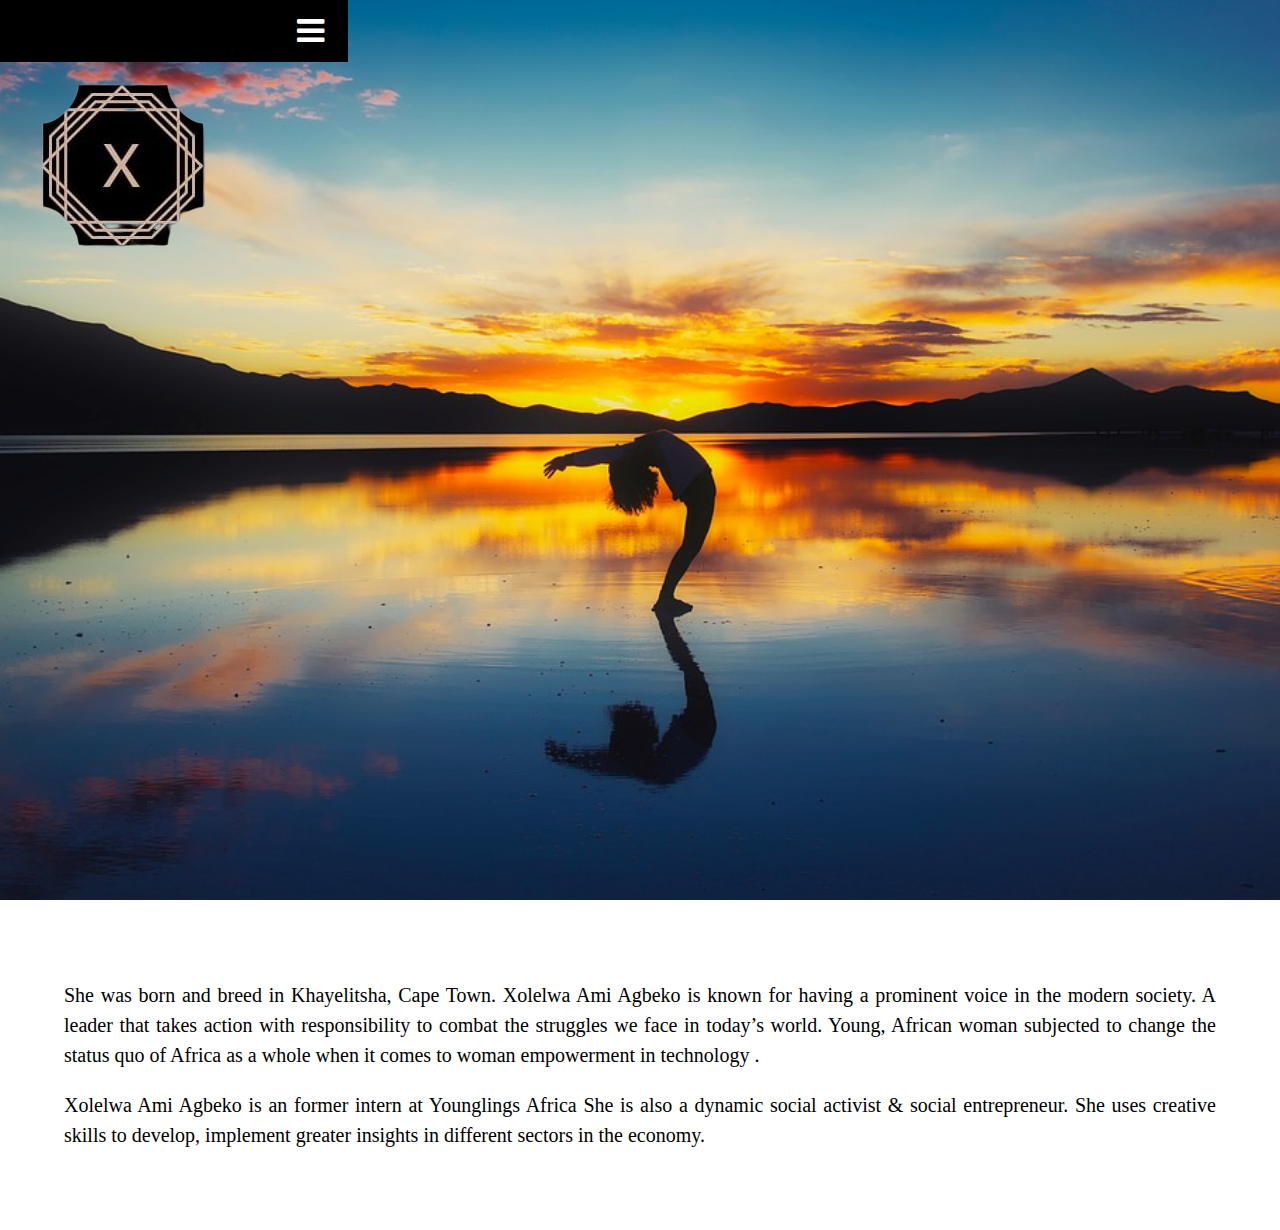
<file: Xolelwa_Portfolio/index.html>
<!DOCTYPE html>
<html lang="en">
 <head>
    <meta charset="UTF-8">
    <meta name="viewport" content="width=device-width, initial-scale=1.0">
    <meta http-equiv="X-Ua-Compatible" content="ie=edge">
    <title> Software Engineering With Xolie - Smart way to code</title>
    <!-- Xolelwa core CSS-->
    <link rel="stylesheet" href="index.css">
    <!--google font-->
    <link href="https://fonts.googleapis.com/css?family=Varela+Round&display=swap" rel="stylesheet">
    <script src="https://code.jquery.com/jquery-3.2.1.js"></script>
    <!-- font awesome icons -->
    <link rel="stylesheet" href="https://stackpath.bootstrapcdn.com/font-awesome/4.7.0/css/font-awesome.min.css">
</head>  
<body>

    <div class="wrapper">
        <header>
            <nav>
                <div class="menu-icon">
                    <i class="fa fa-bars fa-2x"></i>
                </div>
                <div class="logo">
                    <img src="logo.png" alt="X Logo">
                </div>
                <div class="menu">
                    <ul>
                        <li><a href="#">About</a></li>
                        <li><a href="#">Portfolio</a></li>
                        <li><a href="#">Contact</a></li>
                    </ul>
                </div>
            </nav>
    </div>
    </header>
    <div class="content">
        <p>
            She was born and breed in Khayelitsha, Cape Town.
            Xolelwa Ami Agbeko is known for having a prominent voice in the modern society. 
            A leader that takes action with responsibility to combat the struggles we face in today’s world.
            Young, African woman subjected to change the status quo of Africa as a whole 
            when it comes to woman empowerment in technology .
        </p>
        <p>
            Xolelwa Ami Agbeko is an former intern at Younglings Africa 
            She is also a dynamic social activist & social entrepreneur. 
            She uses creative skills to develop, implement greater insights in different sectors in the economy.
        </p>
    </div>
    
    <script> type="text/javascript">
        
    //Menu toggle-button
        
$(document).ready(function() {
    $(".menu-icon").on("click", function() {
        $("nav-ul").toggleClass("showing");
    })
})

//Scrolling Effect

$(window).on("scroll", function() {
            if ($(window).scrollTop()) {
                $("nav").addClass('black');

            }
            else {
                $('nav').removeClass('black');
            }


    </script>





</body>
</html>
</file>
<file: Xolelwa_Portfolio/index.css>
html, body {
    margin: 0;
    padding: 0;
    width: 100%;
}

body {
    font-family: Quicksand;
}

header {
    width: 100%;
    height: 100vh;
    background: url(BCGR.jpg) no-repeat 100% 100%;
    background-size: cover;
}

.content {
    width: 90%;
    margin: 4em auto;
    font-size: 20px;
    line-height: 30px;
    text-align: justify;
}

.logo {
    position: fixed;
    float: left;
    margin: 16px 36px;
    color: #fff;
    font-weight: bold;
    font-size: 24px
}

nav { 
    position: fixed;
    width: 100;
}

nav ul {
    list-style: none;
    background: rgba(0,0,0,0);
    overflow: hidden;
    color: #fff;
    text-align: center;
    margin: 0;
    transition: 1s;
}

nav.black ul {
    background: #000;

}

nav ul li {
    display: inline-block;
    padding: 20px;
}

nav ul li {
    text-decoration: none;
    color: #fff;
    font-size: 20px;
}

.menu-icon {
    width: 100%;
    background: #000;
    text-align: right;
    box-sizing: border-box;
    padding: 15px 24px;
    cursor: pointer;
    color: #fff;
    display: none;
}

@media(max-width: 580px) {
    .logo { 
        position: sticky;
        top: 0;
        margin-top: 16px;
    }

}

nav ul {
    max-height: 0px;
    background: #000;
}
nav.black ul  {
    background: #000;
}
.showing {
    max-height: 20em;
    
}

nav ul li {
    box-sizing: border-box;
    width: 100px;
    padding: 24px 0;
    text-align: center;
}

.menu-icon {
    display: block;
}
</file>
